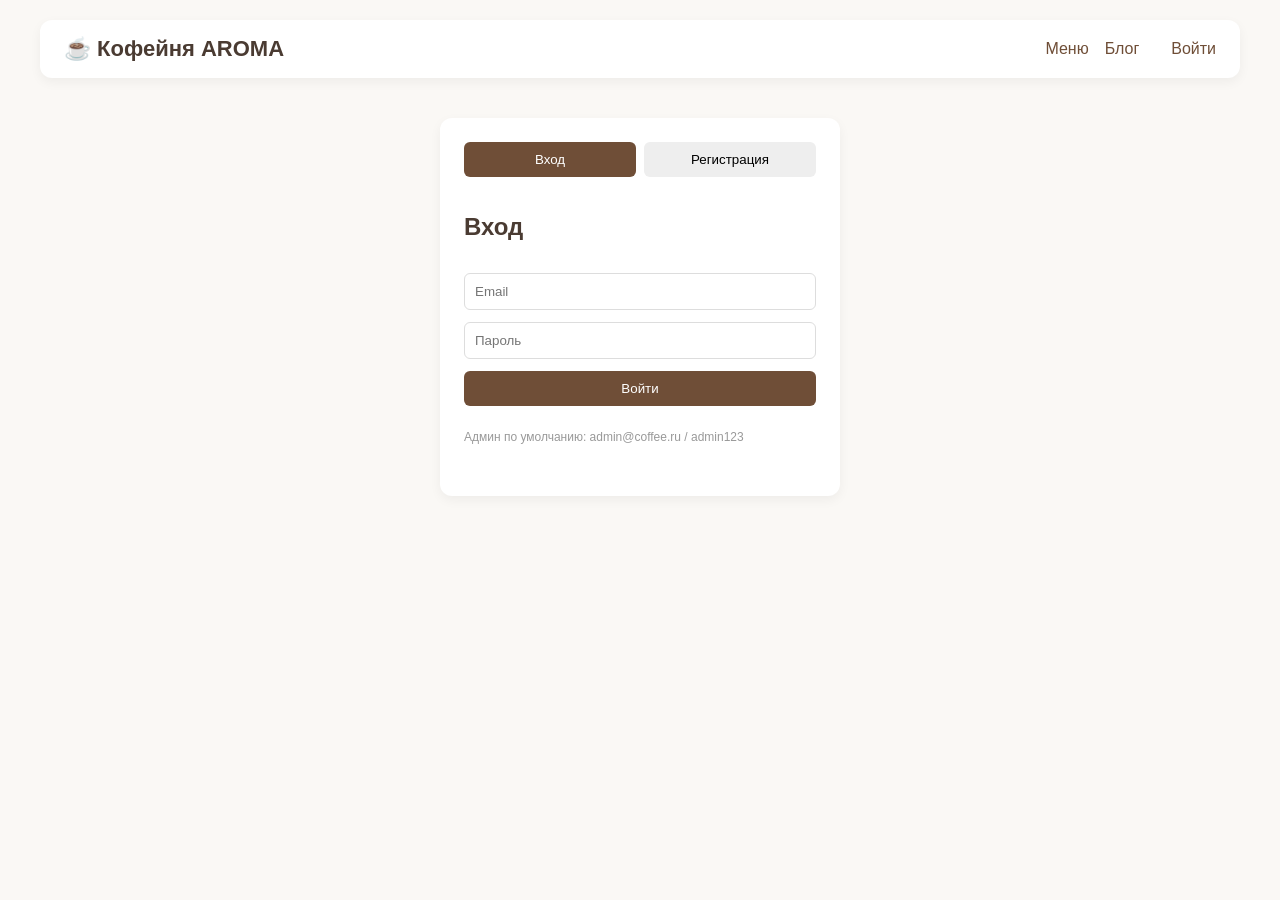
<file: CoffeeShop.Backend/wwwroot/login.html>
<!DOCTYPE html>
<html lang="ru">
<head>
    <meta charset="UTF-8">
    <title>Вход | Кофейня AROMA</title>
    <link rel="stylesheet" href="css/style.css">
</head>
<body>
    <header class="site-header">
        <h1>☕ Кофейня AROMA</h1>
        <nav id="main-nav">
            <a href="index.html">Меню</a>
            <a href="blog.html">Блог</a>
            <a href="admin.html" id="nav-admin" style="display:none">Админ</a>
            <span id="nav-user"></span>
            <a href="login.html" id="nav-login">Войти</a>
            <a href="#" id="nav-logout" style="display:none">Выйти</a>
        </nav>
    </header>
    <main class="auth-container">
        <div class="auth-tabs">
            <button class="tab active" data-tab="login">Вход</button>
            <button class="tab" data-tab="register">Регистрация</button>
        </div>
        <form id="login-form" class="auth-form">
            <h2>Вход</h2>
            <input type="email" name="email" placeholder="Email" required>
            <input type="password" name="password" placeholder="Пароль" required>
            <button type="submit">Войти</button>
            <p class="hint">Админ по умолчанию: admin@coffee.ru / admin123</p>
        </form>
        <form id="register-form" class="auth-form" style="display:none">
            <h2>Регистрация</h2>
            <input type="text" name="name" placeholder="Имя" required>
            <input type="email" name="email" placeholder="Email" required>
            <input type="password" name="password" placeholder="Пароль" minlength="6" required>
            <button type="submit">Зарегистрироваться</button>
        </form>
        <p id="auth-error" class="error"></p>
    </main>
    <script src="js/api.js"></script>
    <script src="js/auth.js"></script>
</body>
</html>
</file>
<file: CoffeeShop.Backend/wwwroot/css/style.css>
* { box-sizing: border-box; }
body { font-family: Arial, sans-serif; background: #faf8f5; color: #4a3b32; margin: 0; padding: 20px; }

.site-header { max-width: 1200px; margin: 0 auto 20px; display: flex; justify-content: space-between; align-items: center; background: #fff; padding: 16px 24px; border-radius: 12px; box-shadow: 0 4px 12px rgba(0,0,0,0.05); flex-wrap: wrap; gap: 12px; }
.site-header h1 { margin: 0; font-size: 22px; }
#main-nav { display: flex; gap: 16px; align-items: center; flex-wrap: wrap; }
#main-nav a { color: #6f4e37; text-decoration: none; font-weight: 500; }
#main-nav a:hover { text-decoration: underline; }
#nav-user { color: #8c766b; font-size: 14px; }

.app-container { display: flex; gap: 40px; max-width: 1200px; margin: 0 auto; }
.catalog, .order-zone { flex: 1; background: #fff; padding: 20px; border-radius: 12px; box-shadow: 0 4px 12px rgba(0,0,0,0.05); }

.grid { display: grid; grid-template-columns: repeat(auto-fill, minmax(200px, 1fr)); gap: 20px; }
.product-card { border: 1px solid #eee; padding: 16px; border-radius: 8px; display: flex; flex-direction: column; }
.product-card h3 { margin: 0 0 4px; }
.product-card .category { color: #999; font-size: 12px; margin: 0; }
.product-card .card-footer { margin-top: auto; display: flex; justify-content: space-between; align-items: center; padding-top: 12px; }
.add-btn { padding: 6px 12px; background: #6f4e37; color: #fff; border: none; border-radius: 6px; cursor: pointer; }

.stickers-panel { display: flex; gap: 10px; margin-bottom: 20px; flex-wrap: wrap; }
.sticker { padding: 8px 12px; background: #e6dfd9; border-radius: 20px; cursor: grab; user-select: none; }
.sticker.dragging { opacity: 0.5; }
.cup-dropzone { border: 2px dashed #b5a499; padding: 40px; text-align: center; border-radius: 12px; background: #fdfcfa; transition: background 0.3s; }
.cup-dropzone.hovered { background: #f0eae4; border-color: #8c766b; }
.cup-visual { font-size: 64px; margin-bottom: 10px; }
.applied-sticker-tag { display: inline-block; margin: 5px; padding: 4px 8px; background: #8c766b; color: #fff; border-radius: 4px; font-size: 14px; cursor: pointer; }

#cart-list { margin-top: 16px; }
.cart-row { display: flex; justify-content: space-between; align-items: center; padding: 8px 0; border-bottom: 1px solid #f0eae4; }
.qty-controls { display: flex; align-items: center; gap: 8px; }
.qty-btn { width: 28px; height: 28px; border: 1px solid #ddd; background: #fff; border-radius: 6px; cursor: pointer; }

.cart-total { margin-top: 20px; display: flex; justify-content: space-between; align-items: center; }
#checkout-btn { padding: 10px 20px; background: #6f4e37; color: white; border: none; border-radius: 6px; cursor: pointer; }

.receipt { background: #fdfcfa; padding: 16px; border-radius: 8px; border: 1px solid #eee; font-family: monospace; white-space: pre-wrap; margin-top: 16px; }

.page-container { max-width: 1200px; margin: 0 auto; background: #fff; padding: 24px; border-radius: 12px; box-shadow: 0 4px 12px rgba(0,0,0,0.05); }

.auth-container { max-width: 400px; margin: 40px auto; background: #fff; padding: 24px; border-radius: 12px; box-shadow: 0 4px 12px rgba(0,0,0,0.05); }
.auth-tabs { display: flex; gap: 8px; margin-bottom: 16px; }
.auth-tabs .tab { flex: 1; padding: 10px; border: none; background: #eee; border-radius: 6px; cursor: pointer; }
.auth-tabs .tab.active { background: #6f4e37; color: #fff; }
.auth-form { display: flex; flex-direction: column; gap: 12px; }
.auth-form input { padding: 10px; border: 1px solid #ddd; border-radius: 6px; }
.auth-form button { padding: 10px; background: #6f4e37; color: #fff; border: none; border-radius: 6px; cursor: pointer; }
.hint { font-size: 12px; color: #999; }
.error { color: #c0392b; }

.blog-post { border-bottom: 1px solid #eee; padding: 20px 0; }
.blog-post:last-child { border-bottom: none; }
.blog-post h3 { margin: 0 0 4px; }
.blog-post .meta { color: #999; font-size: 13px; margin: 0 0 8px; }

.admin-tabs { display: flex; gap: 8px; margin-bottom: 24px; flex-wrap: wrap; }
.admin-tab { padding: 10px 16px; border: none; background: #eee; border-radius: 6px; cursor: pointer; font-weight: 500; }
.admin-tab.active { background: #6f4e37; color: #fff; }

.stats-cards { display: grid; grid-template-columns: repeat(auto-fit, minmax(150px, 1fr)); gap: 16px; margin-bottom: 24px; }
.stat-card { background: #fdfcfa; padding: 16px; border-radius: 8px; border: 1px solid #eee; text-align: center; }
.stat-value { font-size: 22px; font-weight: bold; color: #6f4e37; }
.stat-label { font-size: 13px; color: #999; }

.chart-row { display: grid; grid-template-columns: 1fr 1fr; gap: 20px; }
@media (max-width: 800px) { .chart-row { grid-template-columns: 1fr; } .app-container { flex-direction: column; } }
.chart-box { background: #fdfcfa; padding: 16px; border-radius: 8px; border: 1px solid #eee; }

.admin-form { display: flex; flex-wrap: wrap; gap: 10px; margin-bottom: 20px; padding: 16px; background: #fdfcfa; border-radius: 8px; }
.admin-form input, .admin-form textarea { padding: 8px; border: 1px solid #ddd; border-radius: 6px; flex: 1; min-width: 140px; font-family: inherit; }
.admin-form textarea { flex-basis: 100%; }
.admin-form button { padding: 8px 16px; border: none; border-radius: 6px; cursor: pointer; background: #6f4e37; color: #fff; }
.admin-form button[type="button"] { background: #ccc; color: #333; }

.admin-table { width: 100%; border-collapse: collapse; }
.admin-table th, .admin-table td { padding: 10px; text-align: left; border-bottom: 1px solid #eee; font-size: 14px; }
.admin-table th { background: #fdfcfa; }
.admin-table button { padding: 4px 8px; margin-right: 4px; border: 1px solid #ddd; background: #fff; border-radius: 4px; cursor: pointer; }

.empty-cart { color: #999; text-align: center; padding: 16px; }
</file>
